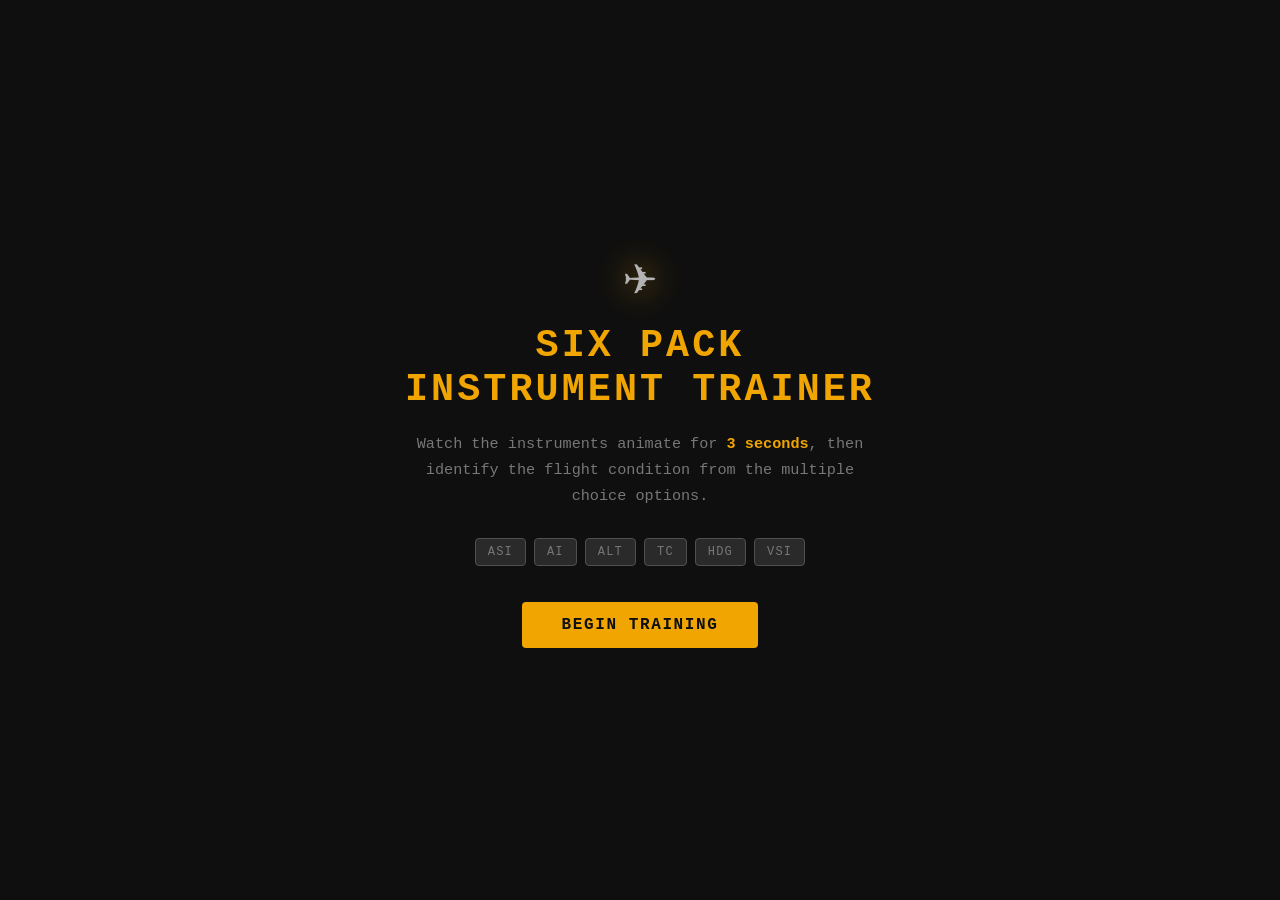
<file: index.html>
<!DOCTYPE html>
<html lang="en">
<head>
    <meta charset="UTF-8">
    <meta name="viewport" content="width=device-width, initial-scale=1.0">
    <title>Six Pack Instrument Trainer</title>
    <link rel="stylesheet" href="css/style.css">
</head>
<body>

    <!-- Intro Screen -->
    <div id="intro-screen" class="screen">
        <div class="intro-content">
            <div class="intro-logo">✈</div>
            <h1>Six Pack<br>Instrument Trainer</h1>
            <p class="intro-sub">Watch the instruments animate for <strong>3 seconds</strong>, then identify the flight condition from the multiple choice options.</p>
            <div class="intro-instruments">
                <span>ASI</span><span>AI</span><span>ALT</span>
                <span>TC</span><span>HDG</span><span>VSI</span>
            </div>
            <button id="btn-start" class="btn-primary">Begin Training</button>
        </div>
    </div>

    <!-- Main Trainer Panel -->
    <div id="trainer-panel" class="screen hidden">
        <div id="panel-header">
            <div class="header-left">
                <span class="header-label">SCENARIO</span>
                <span id="scenario-counter">1 / 6</span>
            </div>
            <div class="header-center">
                <span id="status-text">Observe the instruments...</span>
            </div>
            <div class="header-right">
                <span class="header-label">SCORE</span>
                <span id="score-tracker">0 / 0</span>
            </div>
        </div>

        <div id="progress-bar-wrap">
            <div id="progress-bar"><div id="progress-fill"></div></div>
        </div>

        <!-- Six Instrument Panel -->
        <div id="instrument-panel">
            <div class="instrument-slot" id="slot-asi">
                <div class="instrument-label">AIRSPEED</div>
                <svg id="svg-asi" viewBox="0 0 200 200" xmlns="http://www.w3.org/2000/svg"></svg>
                <div class="instrument-unit">KNOTS</div>
            </div>
            <div class="instrument-slot" id="slot-ai">
                <div class="instrument-label">ATTITUDE</div>
                <svg id="svg-ai" viewBox="0 0 200 200" xmlns="http://www.w3.org/2000/svg"></svg>
                <div class="instrument-unit">&nbsp;</div>
            </div>
            <div class="instrument-slot" id="slot-alt">
                <div class="instrument-label">ALTIMETER</div>
                <svg id="svg-alt" viewBox="0 0 200 200" xmlns="http://www.w3.org/2000/svg"></svg>
                <div class="instrument-unit">FEET</div>
            </div>
            <div class="instrument-slot" id="slot-tc">
                <div class="instrument-label">TURN COORD</div>
                <svg id="svg-tc" viewBox="0 0 200 200" xmlns="http://www.w3.org/2000/svg"></svg>
                <div class="instrument-unit">2 MIN TURN</div>
            </div>
            <div class="instrument-slot" id="slot-di">
                <div class="instrument-label">HEADING</div>
                <svg id="svg-di" viewBox="0 0 200 200" xmlns="http://www.w3.org/2000/svg"></svg>
                <div class="instrument-unit">MAG</div>
            </div>
            <div class="instrument-slot" id="slot-vsi">
                <div class="instrument-label">VERT SPEED</div>
                <svg id="svg-vsi" viewBox="0 0 200 200" xmlns="http://www.w3.org/2000/svg"></svg>
                <div class="instrument-unit">FT / MIN</div>
            </div>
        </div>
    </div>

    <!-- Question Overlay -->
    <div id="question-panel" class="screen hidden">
        <div class="question-container">
            <div id="question-text"></div>
            <div id="answer-grid"></div>
        </div>
    </div>

    <!-- Feedback Overlay -->
    <div id="feedback-panel" class="screen hidden">
        <div class="feedback-container">
            <div id="feedback-icon"></div>
            <div id="feedback-result"></div>
            <div id="feedback-explanation"></div>
            <button id="btn-next" class="btn-primary">Next Scenario →</button>
        </div>
    </div>

    <!-- Complete Screen -->
    <div id="complete-screen" class="screen hidden">
        <div class="complete-content">
            <div class="complete-icon">✈</div>
            <h2>Training Complete</h2>
            <div id="final-score"></div>
            <div id="final-grade"></div>
            <button id="btn-retry" class="btn-primary">Fly Again</button>
        </div>
    </div>

    <script src="js/instruments.js"></script>
    <script src="js/scenarios.js"></script>
    <script src="js/app.js"></script>
</body>
</html>
</file>
<file: css/style.css>
/* ===================================================
   SIX PACK INSTRUMENT TRAINER — Aviation Dark Theme
   =================================================== */

:root {
    --panel-bg:        #0f0f0f;
    --panel-surface:   #161616;
    --bezel-outer:     #2a2a2a;
    --bezel-ring:      #3d3d3d;
    --bezel-highlight: #505050;
    --text-primary:    #dcdcdc;
    --text-dim:        #777;
    --text-label:      #555;
    --accent-amber:    #f0a500;
    --accent-green:    #00cc66;
    --accent-red:      #e03030;
    --accent-blue:     #3a9fd6;
    --answer-bg:       #0e2240;
    --answer-border:   #1a3a60;
    --answer-hover:    #183660;
    --answer-correct:  #0d3a1a;
    --answer-wrong:    #3a0d0d;
    --border-correct:  #00aa44;
    --border-wrong:    #cc2222;
    --font-cockpit:    'Courier New', Courier, monospace;
}

* {
    box-sizing: border-box;
    margin: 0;
    padding: 0;
}

html, body {
    width: 100%;
    min-height: 100vh;
    background: var(--panel-bg);
    color: var(--text-primary);
    font-family: var(--font-cockpit);
    overflow-x: hidden;
}

/* ===================================================
   SCREEN MANAGEMENT
   =================================================== */

.screen {
    width: 100%;
    min-height: 100vh;
    display: flex;
    flex-direction: column;
    align-items: center;
    justify-content: center;
}

.screen.hidden {
    display: none;
}

/* ===================================================
   INTRO SCREEN
   =================================================== */

.intro-content {
    text-align: center;
    max-width: 520px;
    padding: 40px 24px;
}

.intro-logo {
    font-size: 56px;
    line-height: 1;
    margin-bottom: 16px;
    opacity: 0.8;
    filter: drop-shadow(0 0 16px var(--accent-amber));
}

.intro-content h1 {
    font-size: 2.4rem;
    font-weight: 700;
    letter-spacing: 0.08em;
    text-transform: uppercase;
    color: var(--accent-amber);
    line-height: 1.15;
    margin-bottom: 20px;
}

.intro-sub {
    font-size: 0.95rem;
    color: var(--text-dim);
    line-height: 1.7;
    margin-bottom: 28px;
}

.intro-sub strong {
    color: var(--accent-amber);
}

.intro-instruments {
    display: flex;
    gap: 8px;
    justify-content: center;
    margin-bottom: 36px;
}

.intro-instruments span {
    background: var(--bezel-outer);
    border: 1px solid var(--bezel-highlight);
    color: var(--text-dim);
    padding: 6px 12px;
    border-radius: 4px;
    font-size: 0.75rem;
    letter-spacing: 0.1em;
}

/* ===================================================
   BUTTONS
   =================================================== */

.btn-primary {
    background: var(--accent-amber);
    color: #0f0f0f;
    border: none;
    padding: 14px 40px;
    font-family: var(--font-cockpit);
    font-size: 1rem;
    font-weight: 700;
    letter-spacing: 0.1em;
    text-transform: uppercase;
    border-radius: 4px;
    cursor: pointer;
    transition: background 0.15s, transform 0.1s;
}

.btn-primary:hover {
    background: #ffc030;
    transform: translateY(-1px);
}

.btn-primary:active {
    transform: translateY(0);
}

/* ===================================================
   PANEL HEADER
   =================================================== */

#trainer-panel {
    justify-content: flex-start;
    padding-top: 0;
    min-height: 100vh;
}

#panel-header {
    width: 100%;
    display: flex;
    align-items: center;
    justify-content: space-between;
    background: var(--panel-surface);
    border-bottom: 2px solid var(--bezel-outer);
    padding: 10px 24px;
    max-width: 940px;
    margin: 0 auto;
    width: 100%;
}

.header-left, .header-right {
    display: flex;
    flex-direction: column;
    align-items: center;
    min-width: 70px;
}

.header-label {
    font-size: 0.6rem;
    letter-spacing: 0.15em;
    color: var(--text-label);
    text-transform: uppercase;
}

#scenario-counter, #score-tracker {
    font-size: 1.1rem;
    color: var(--accent-amber);
    font-weight: 700;
    letter-spacing: 0.05em;
}

.header-center {
    flex: 1;
    text-align: center;
}

#status-text {
    font-size: 0.85rem;
    color: var(--text-dim);
    letter-spacing: 0.08em;
}

/* ===================================================
   PROGRESS BAR
   =================================================== */

#progress-bar-wrap {
    width: 100%;
    max-width: 940px;
    margin: 0 auto;
    padding: 0 24px;
    background: var(--panel-surface);
    padding-bottom: 8px;
}

#progress-bar {
    width: 100%;
    height: 4px;
    background: #222;
    border-radius: 2px;
    overflow: hidden;
}

#progress-fill {
    height: 100%;
    width: 0%;
    background: var(--accent-amber);
    border-radius: 2px;
    box-shadow: 0 0 6px var(--accent-amber);
}

/* ===================================================
   INSTRUMENT PANEL GRID
   =================================================== */

#instrument-panel {
    display: grid;
    grid-template-columns: repeat(3, 1fr);
    grid-template-rows: repeat(2, auto);
    gap: 20px;
    padding: 20px 24px;
    max-width: 940px;
    width: 100%;
    margin: 0 auto;
}

.instrument-slot {
    display: flex;
    flex-direction: column;
    align-items: center;
    gap: 6px;
}

.instrument-label {
    font-size: 0.62rem;
    letter-spacing: 0.18em;
    color: var(--text-label);
    text-transform: uppercase;
    text-align: center;
}

.instrument-unit {
    font-size: 0.58rem;
    letter-spacing: 0.15em;
    color: var(--text-label);
    text-transform: uppercase;
    text-align: center;
}

.instrument-slot svg {
    width: 100%;
    max-width: 220px;
    height: auto;
    border-radius: 50%;
    box-shadow:
        0 0 0 3px #0a0a0a,
        0 0 0 6px var(--bezel-ring),
        0 0 0 8px var(--bezel-highlight),
        0 0 0 10px #0a0a0a,
        0 8px 24px rgba(0,0,0,0.7),
        inset 0 2px 4px rgba(0,0,0,0.6);
    background: #000;
}

/* ===================================================
   QUESTION PANEL
   =================================================== */

#question-panel {
    padding: 24px;
}

.question-container {
    max-width: 640px;
    width: 100%;
}

#question-text {
    font-size: 1.1rem;
    color: var(--text-primary);
    text-align: center;
    margin-bottom: 28px;
    line-height: 1.6;
    letter-spacing: 0.04em;
    padding: 20px;
    background: var(--panel-surface);
    border: 1px solid var(--bezel-outer);
    border-radius: 6px;
}

#answer-grid {
    display: grid;
    grid-template-columns: 1fr 1fr;
    gap: 12px;
}

.answer-btn {
    background: var(--answer-bg);
    border: 1px solid var(--answer-border);
    color: var(--text-primary);
    padding: 18px 16px;
    border-radius: 6px;
    cursor: pointer;
    font-family: var(--font-cockpit);
    font-size: 0.85rem;
    text-align: left;
    line-height: 1.5;
    transition: background 0.12s, border-color 0.12s, transform 0.1s;
    letter-spacing: 0.02em;
}

.answer-btn:hover:not(:disabled) {
    background: var(--answer-hover);
    border-color: var(--accent-blue);
    transform: translateY(-1px);
}

.answer-btn.correct {
    background: var(--answer-correct);
    border-color: var(--border-correct);
}

.answer-btn.wrong {
    background: var(--answer-wrong);
    border-color: var(--border-wrong);
}

.answer-btn:disabled {
    cursor: default;
    transform: none;
}

.answer-letter {
    display: inline-block;
    width: 22px;
    height: 22px;
    line-height: 22px;
    text-align: center;
    background: var(--bezel-outer);
    border-radius: 3px;
    font-size: 0.75rem;
    margin-right: 8px;
    font-weight: 700;
    vertical-align: middle;
}

.answer-btn.correct .answer-letter {
    background: var(--border-correct);
    color: #000;
}

.answer-btn.wrong .answer-letter {
    background: var(--border-wrong);
    color: #fff;
}

/* ===================================================
   FEEDBACK PANEL
   =================================================== */

.feedback-container {
    max-width: 580px;
    width: 100%;
    text-align: center;
    padding: 32px 24px;
}

#feedback-icon {
    font-size: 3.5rem;
    line-height: 1;
    margin-bottom: 12px;
}

#feedback-result {
    font-size: 1.6rem;
    font-weight: 700;
    letter-spacing: 0.1em;
    text-transform: uppercase;
    margin-bottom: 20px;
}

#feedback-result.correct {
    color: var(--accent-green);
}

#feedback-result.wrong {
    color: var(--accent-red);
}

#feedback-explanation {
    font-size: 0.9rem;
    color: var(--text-dim);
    line-height: 1.75;
    margin-bottom: 32px;
    padding: 20px;
    background: var(--panel-surface);
    border: 1px solid var(--bezel-outer);
    border-left: 3px solid var(--accent-amber);
    border-radius: 4px;
    text-align: left;
}

/* ===================================================
   COMPLETE SCREEN
   =================================================== */

.complete-content {
    text-align: center;
    max-width: 480px;
    padding: 40px 24px;
}

.complete-icon {
    font-size: 56px;
    line-height: 1;
    margin-bottom: 16px;
    filter: drop-shadow(0 0 16px var(--accent-green));
}

.complete-content h2 {
    font-size: 2rem;
    font-weight: 700;
    letter-spacing: 0.08em;
    text-transform: uppercase;
    color: var(--accent-amber);
    margin-bottom: 24px;
}

#final-score {
    font-size: 4rem;
    font-weight: 700;
    color: var(--text-primary);
    margin-bottom: 8px;
}

#final-grade {
    font-size: 1rem;
    color: var(--text-dim);
    letter-spacing: 0.08em;
    margin-bottom: 36px;
}

/* ===================================================
   RESPONSIVE — SMALL SCREENS
   =================================================== */

@media (max-width: 640px) {
    #instrument-panel {
        grid-template-columns: repeat(2, 1fr);
        gap: 14px;
        padding: 14px;
    }

    #answer-grid {
        grid-template-columns: 1fr;
    }

    .intro-content h1 {
        font-size: 1.8rem;
    }

    #panel-header {
        padding: 8px 14px;
    }
}

@media (max-width: 400px) {
    #instrument-panel {
        grid-template-columns: repeat(2, 1fr);
        gap: 10px;
        padding: 10px;
    }
}
</file>
